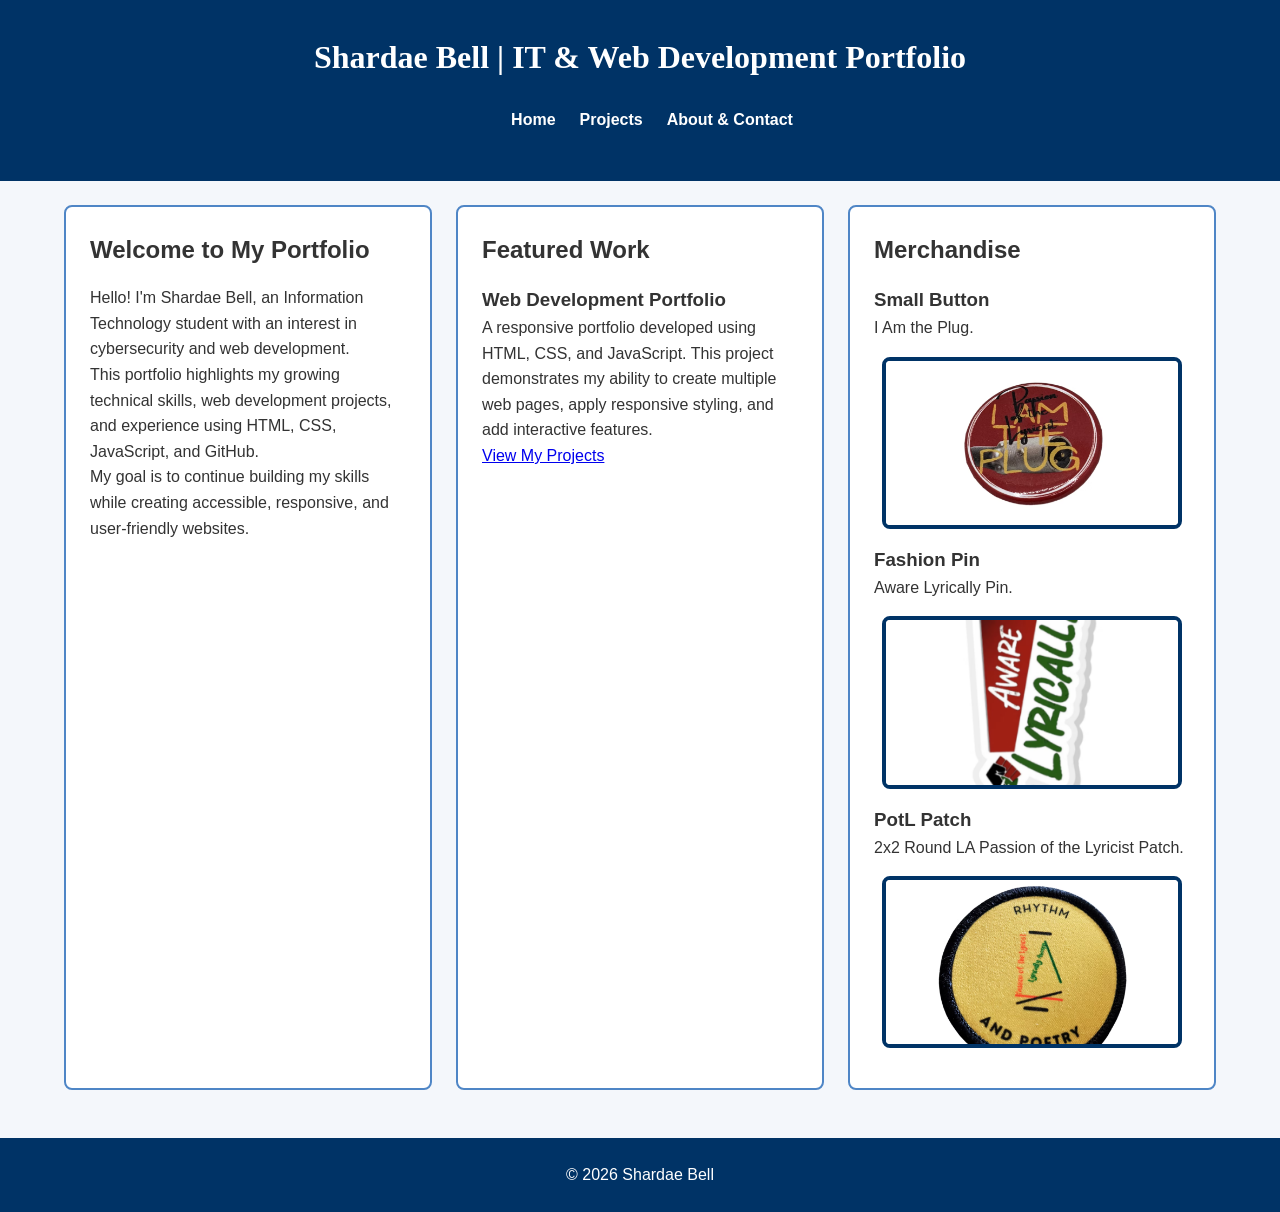
<file: index.html>
<!DOCTYPE html>
<html lang="en">

<head>
    <meta charset="UTF-8">
    <meta name="viewport" content="width=device-width, initial-scale=1.0">
    <title>My Portfolio | Home</title>
    <link rel="stylesheet" href="assets/css/style.css">
</head>

<body>

<header>
    <h1>Shardae Bell | IT & Web Development Portfolio</h1>

<nav aria-label="Main navigation">
    <ul>
        <li><a href="index.html">Home</a></li>
        <li><a href="projects.html">Projects</a></li>
        <li><a href="about.html">About &amp; Contact</a></li>
    </ul>
</nav>
</header>

<main>

    <section id="welcome">
        <h2>Welcome to My Portfolio</h2>

        <p>
            Hello! I'm Shardae Bell, an Information
            Technology student with an interest in
            cybersecurity and web development.
        </p>

        <p>
            This portfolio highlights my growing
            technical skills, web development projects,
            and experience using HTML, CSS, JavaScript,
            and GitHub.
        </p>

        <p>
            My goal is to continue building my skills
            while creating accessible, responsive,
            and user-friendly websites.
        </p>
    </section>

  <section id="featured-projects">
        <h2>Featured Work</h2>

        <article>
            <h3>Web Development Portfolio</h3>

            <p>
                A responsive portfolio developed using
                HTML, CSS, and JavaScript. This project
                demonstrates my ability to create
                multiple web pages, apply responsive
                styling, and add interactive features.
            </p>

            <a href="projects.html">
                View My Projects
            </a>
        </article>
    </section>

    <section id="merchandise">
        <h2>Merchandise</h2>
    <article>
        <h3>Small Button</h3>
        <p>I Am the Plug.</p>
        <img src="assets/images/IAmthePlug.avif" alt="I Am the Plug">
    </article>

    <article>
        <h3>Fashion Pin</h3>
        <p>Aware Lyrically Pin.</p>
        <img src="assets/images/AwareLyricallyPin.avif" alt="Aware Lyrically Pin">
    </article>

    <article>
        <h3>PotL Patch</h3>
        <p>2x2 Round LA Passion of the Lyricist Patch.</p>
        <img src="assets/images/PotL_Patch.avif" alt="PotL Patch">
    </article>

</section>

</main>

<footer>
    <p>&copy; 2026 Shardae Bell</p>
</footer>

</body>
</html>
</file>
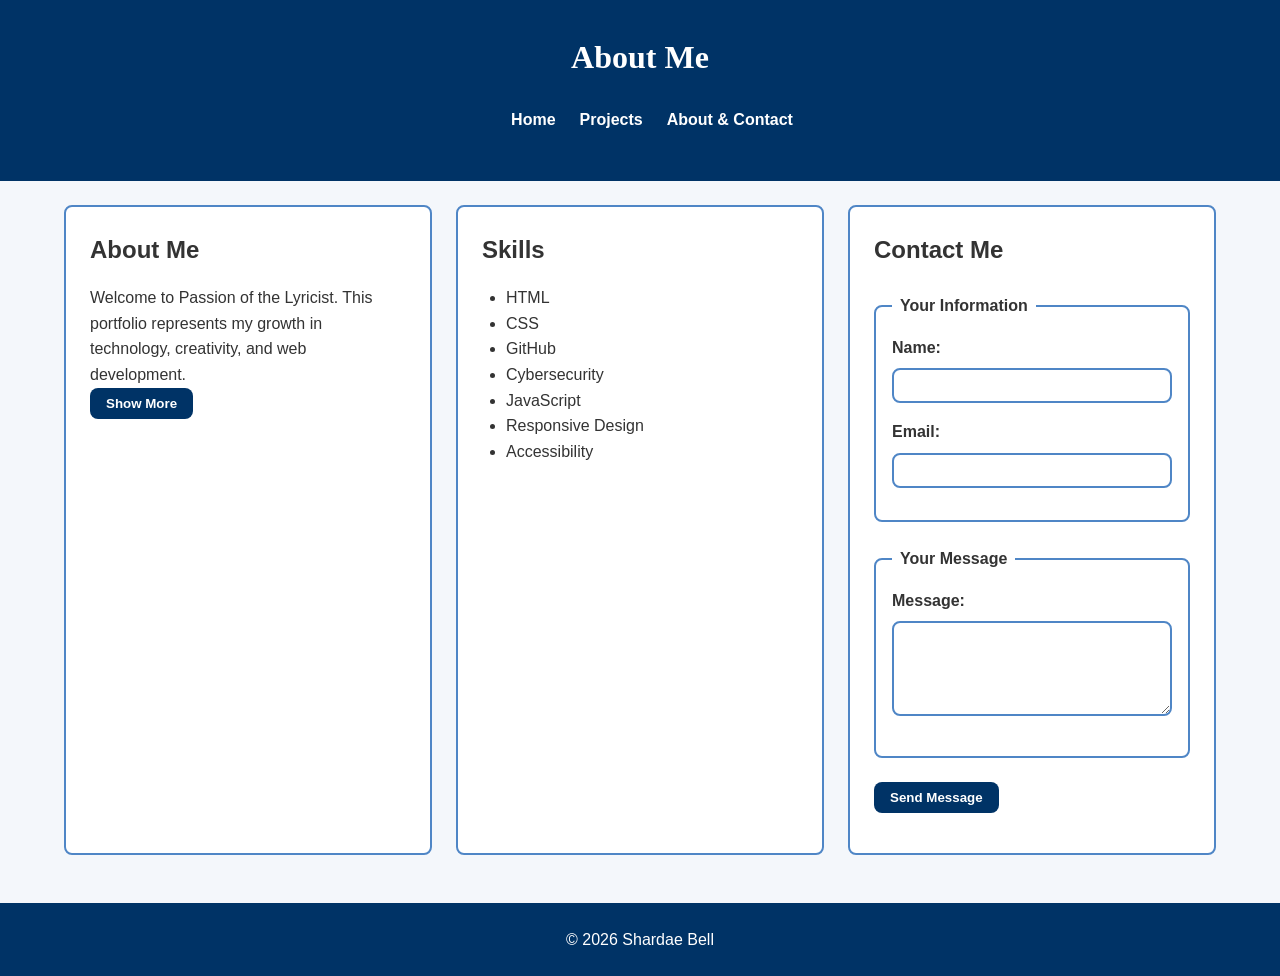
<file: about.html>
<!DOCTYPE html>
<html lang="en">

<head>
    <meta charset="UTF-8">
    <meta name="viewport" content="width=device-width, initial-scale=1.0">
    <title>About & Contact</title>
    <link rel="stylesheet" href="assets/css/style.css">
</head>

<body>

    <header>
        <h1>About Me</h1>

        <nav id="main-nav" aria-label="Main navigation">
            <ul class="nav-list">
                <li><a href="index.html">Home</a></li>
                <li><a href="projects.html">Projects</a></li>
                <li><a href="about.html">About & Contact</a></li>
            </ul>
        </nav>
    </header>

    <main>
        <section id="about">
            <h2>About Me</h2>
    <p>
        Welcome to Passion of the Lyricist. This portfolio represents
        my growth in technology, creativity, and web development.
    </p>

    <button type="button" id="about-button"
            aria-expanded="false"
            aria-controls="more-about">
        Show More
    </button>

    <p id="more-about" hidden>
        I am continuing to develop my skills in HTML, CSS, JavaScript,
        GitHub, and cybersecurity while learning how to create websites
        that are organized and accessible.
    </p>
        </section>
        
        <section id="skills">
            <h2>Skills</h2>

            <ul class="skills-list">
                <li>HTML</li>
                <li>CSS</li>
                <li>GitHub</li>
                <li>Cybersecurity</li>
                <li>JavaScript</li>
                <li>Responsive Design</li>
                <li>Accessibility</li>                
            </ul>
        </section>

       <section id="contact">
    <h2>Contact Me</h2>

    <form id="contact-form" novalidate>

        <fieldset>
            <legend>Your Information</legend>

            <div class="form-group">
                <label for="name">Name:</label>

                <input
                    type="text"
                    id="name"
                    name="name"
                    aria-describedby="name-error"
                >

                <p class="error-message"
                   id="name-error"
                   aria-live="polite"></p>
            </div>

            <div class="form-group">
                <label for="email">Email:</label>

                <input
                    type="email"
                    id="email"
                    name="email"
                    aria-describedby="email-error"
                >

                <p class="error-message"
                   id="email-error"
                   aria-live="polite"></p>
            </div>

        </fieldset>

        <fieldset>
            <legend>Your Message</legend>

            <div class="form-group">
                <label for="message">Message:</label>

                <textarea
                    id="message"
                    name="message"
                    rows="5"
                    aria-describedby="message-error"
                ></textarea>

                <p class="error-message"
                   id="message-error"
                   aria-live="polite"></p>
            </div>

        </fieldset>

        <button type="submit">Send Message</button>

        <p id="form-success"
           aria-live="polite"></p>

    </form>
</section>
    </main>

    <footer>
        <p>&copy; 2026 Shardae Bell</p>
    </footer>

<script src="assets/javascript/script.js"></script>
</body>
</html>
</file>
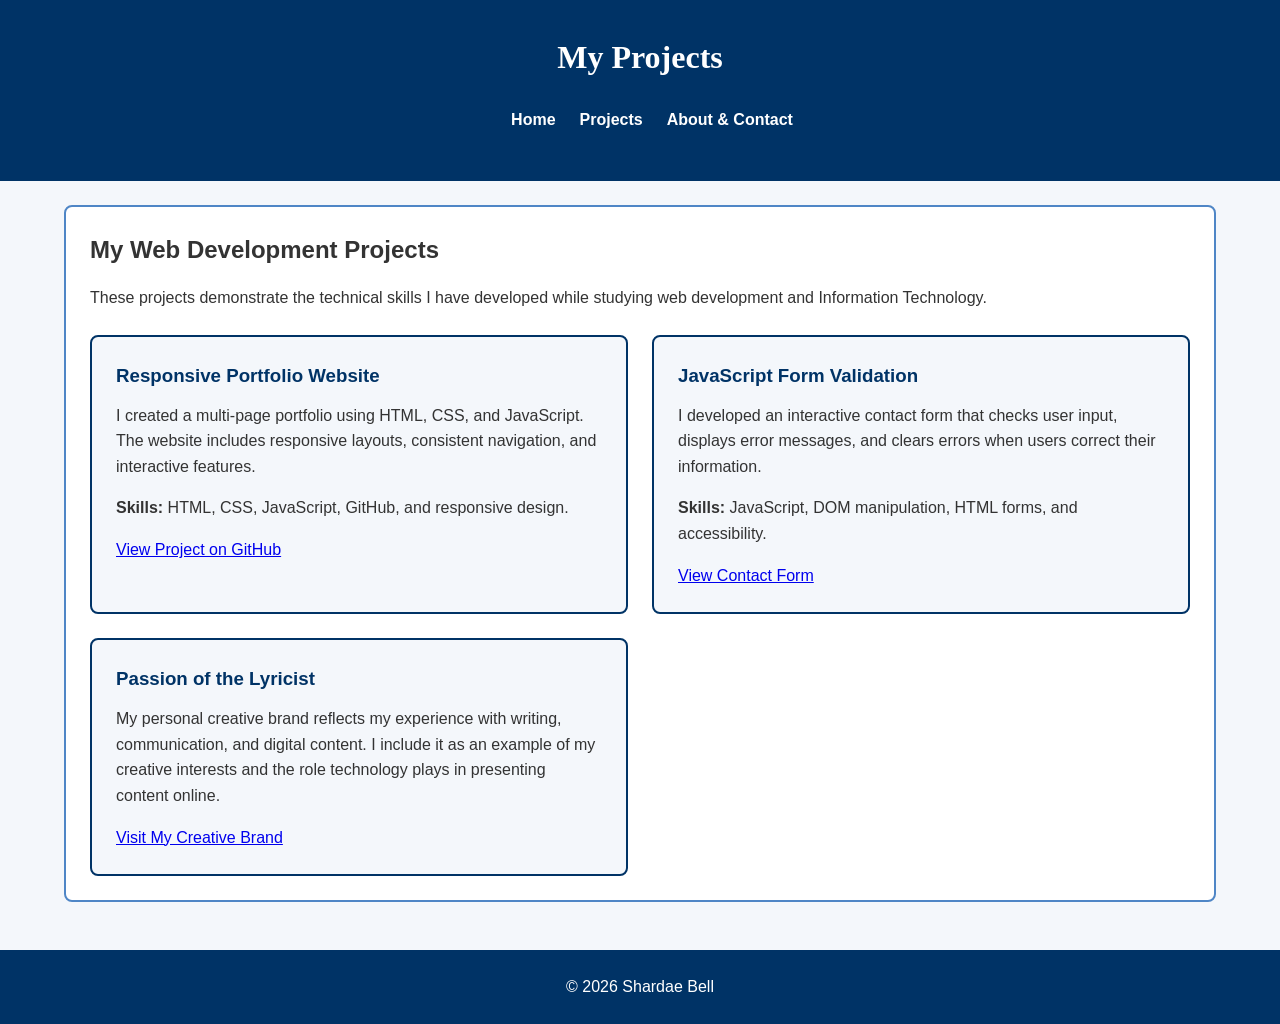
<file: projects.html>
<!DOCTYPE html>
<html lang="en">

<head>
    <meta charset="UTF-8">
    <meta name="viewport" content="width=device-width, initial-scale=1.0">
    <title>Projects</title>
    <link rel="stylesheet" href="assets/css/style.css">
</head>

<body>

    <header>
        <h1>My Projects</h1>

        <nav id="main-nav" aria-label="Main navigation"> 
            <ul class="nav-list">
                <li><a href="index.html">Home</a></li>
                <li><a href="projects.html">Projects</a></li>
                <li><a href="about.html">About & Contact</a></li>
            </ul>
        </nav>
    </header>

<main>

    <section id="projects">
        <h2>My Web Development Projects</h2>

        <p>
            These projects demonstrate the technical
            skills I have developed while studying
            web development and Information Technology.
        </p>

        <div class="project-grid">

            <article class="project-card">
                <h3>Responsive Portfolio Website</h3>

                <p>
                    I created a multi-page portfolio
                    using HTML, CSS, and JavaScript.
                    The website includes responsive
                    layouts, consistent navigation,
                    and interactive features.
                </p>

                <p>
                    <strong>Skills:</strong>
                    HTML, CSS, JavaScript, GitHub,
                    and responsive design.
                </p>

                <a href="https://github.com/SjABellV/milestone"
                   target="_blank"
                   rel="noopener noreferrer">
                    View Project on GitHub
                </a>
            </article>

            <article class="project-card">
                <h3>JavaScript Form Validation</h3>

                <p>
                    I developed an interactive contact
                    form that checks user input,
                    displays error messages, and
                    clears errors when users correct
                    their information.
                </p>

                <p>
                    <strong>Skills:</strong>
                    JavaScript, DOM manipulation,
                    HTML forms, and accessibility.
                </p>

                <a href="about.html#contact">
                    View Contact Form
                </a>
            </article>

            <article class="project-card">
                <h3>Passion of the Lyricist</h3>

                <p>
                    My personal creative brand reflects
                    my experience with writing,
                    communication, and digital content.
                    I include it as an example of my
                    creative interests and the role
                    technology plays in presenting
                    content online.
                </p>

                <a href="https://www.passionofthelyricist.org"
                   target="_blank"
                   rel="noopener noreferrer">
                    Visit My Creative Brand
                </a>
            </article>

        </div>
    </section>

</main>
    </main>

    <footer>
        <p>&copy; 2026 Shardae Bell</p>
    </footer>

</body>
</html>
</file>
<file: assets/css/style.css>
/* ---------- Reset ---------- */

* {
    margin: 0;
    padding: 0;
    box-sizing: border-box;
}

/* ---------- Type Selectors ---------- */

body {
    font-family: "Poppins", Arial, sans-serif;
    background-color: #f4f7fb;
    color: #333;
    line-height: 1.6;
}

header {
    background-color: #003366;
    color: white;
    text-align: center;
    padding: 32px;
}

header h1 {
    font-family: "Merriweather", serif;
    margin-bottom: 8px;
}

nav {
    background-color: #003366;
    padding: 16px;
}

nav ul {
    display: flex;
    justify-content: center;
    gap: 24px;
    list-style: none;
}

nav a,
nav a:visited {
    color: #ffffff;
    text-decoration: none;
    font-weight: bold;
}

nav a:hover,
nav a:focus-visible {
    color: #ffd166;
    text-decoration: underline;
}

nav a:focus-visible {
    outline: 3px solid #ffd166;
    outline-offset: 4px;
}  

/* ---------- Flexbox Layout ---------- */

main {
    display: flex;
    gap: 24px;
    padding: 24px;
    max-width: 1200px;
    margin: auto;
    flex-wrap: wrap;
}

section {
    flex: 1;
    min-width: 0;
    background: white;
    border: 2px solid #4f86c6;
    border-radius: 8px;
    padding: 24px;
}

section h2 {
    margin-bottom: 16px;
}

img {
    width: 100%;
    max-width: 300px;
    display: block;
    margin: 16px auto;
    border: 4px solid #003366;
    border-radius: 8px;
}

ul,
ol {
    margin-left: 24px;
}

footer {
    background-color: #003366;
    color: white;
    text-align: center;
    padding: 24px;
    margin-top: 24px;
}

/* ---------- Class Selector ---------- */

.highlight {
    color: #00509e;
    font-weight: bold;
}

/* ---------- ID Selector ---------- */

#goals {
    background-color: #e8f4ff;
}

/* ---------- Tablet ---------- */

@media (max-width: 768px) {

    nav ul {
        flex-direction: column;
        align-items: center;
        gap: 16px;
    }

    main {
        flex-direction: column;
    }
}

/* ---------- Mobile ---------- */

@media (max-width: 480px) {

    header {
        padding: 24px 16px;
    }

    main {
        padding: 16px;
    }

    section {
        min-width: auto;
        padding: 16px;
    }

    img {
        max-width: 100%;
    }

    body {
        font-size: 15px;
    }
}

/* ---------- Form ---------- */

form {
    margin-top: 24px;
}

fieldset {
    border: 2px solid #4f86c6;
    border-radius: 8px;
    padding: 16px;
    margin-bottom: 24px;
}

legend {
    font-weight: bold;
    padding: 0 8px;
}

.form-group {
    margin-bottom: 16px;
}

label {
    display: block;
    font-weight: bold;
    margin-bottom: 8px;
}

input,
textarea {
    width: 100%;
    padding: 8px;
    border: 2px solid #4f86c6;
    border-radius: 8px;
    font-family: inherit;
}

input:focus,
textarea:focus,
button:focus {
    outline: 3px solid #ffd166;
    outline-offset: 2px;
}

.error-message {
    margin-top: 8px;
    color: #b00020;
    font-weight: bold;
}

input[aria-invalid="true"],
textarea[aria-invalid="true"] {
    border-color: #b00020;
}

button {
    background-color: #003366;
    color: white;
    padding: 8px 16px;
    border: none;
    border-radius: 8px;
    font-family: inherit;
    font-weight: bold;
    cursor: pointer;
}

button:hover {
    background-color: #00509e;
}

#form-success {
    margin-top: 16px;
    font-weight: bold;
}

/* Project Cards */

.project-grid {
    display: grid;
    grid-template-columns: repeat(2, minmax(0, 1fr));
    gap: 24px;
    margin-top: 24px;
}

.project-card {
    background-color: #f4f7fb;
    border: 2px solid #003366;
    border-radius: 8px;
    padding: 24px;
}

.project-card h3 {
    color: #003366;
    margin-bottom: 12px;
}

.project-card p {
    margin-bottom: 16px;
}

/* Mobile Layout */

@media (max-width: 768px) {
    .project-grid {
        grid-template-columns: 1fr;
    }
}
</file>
